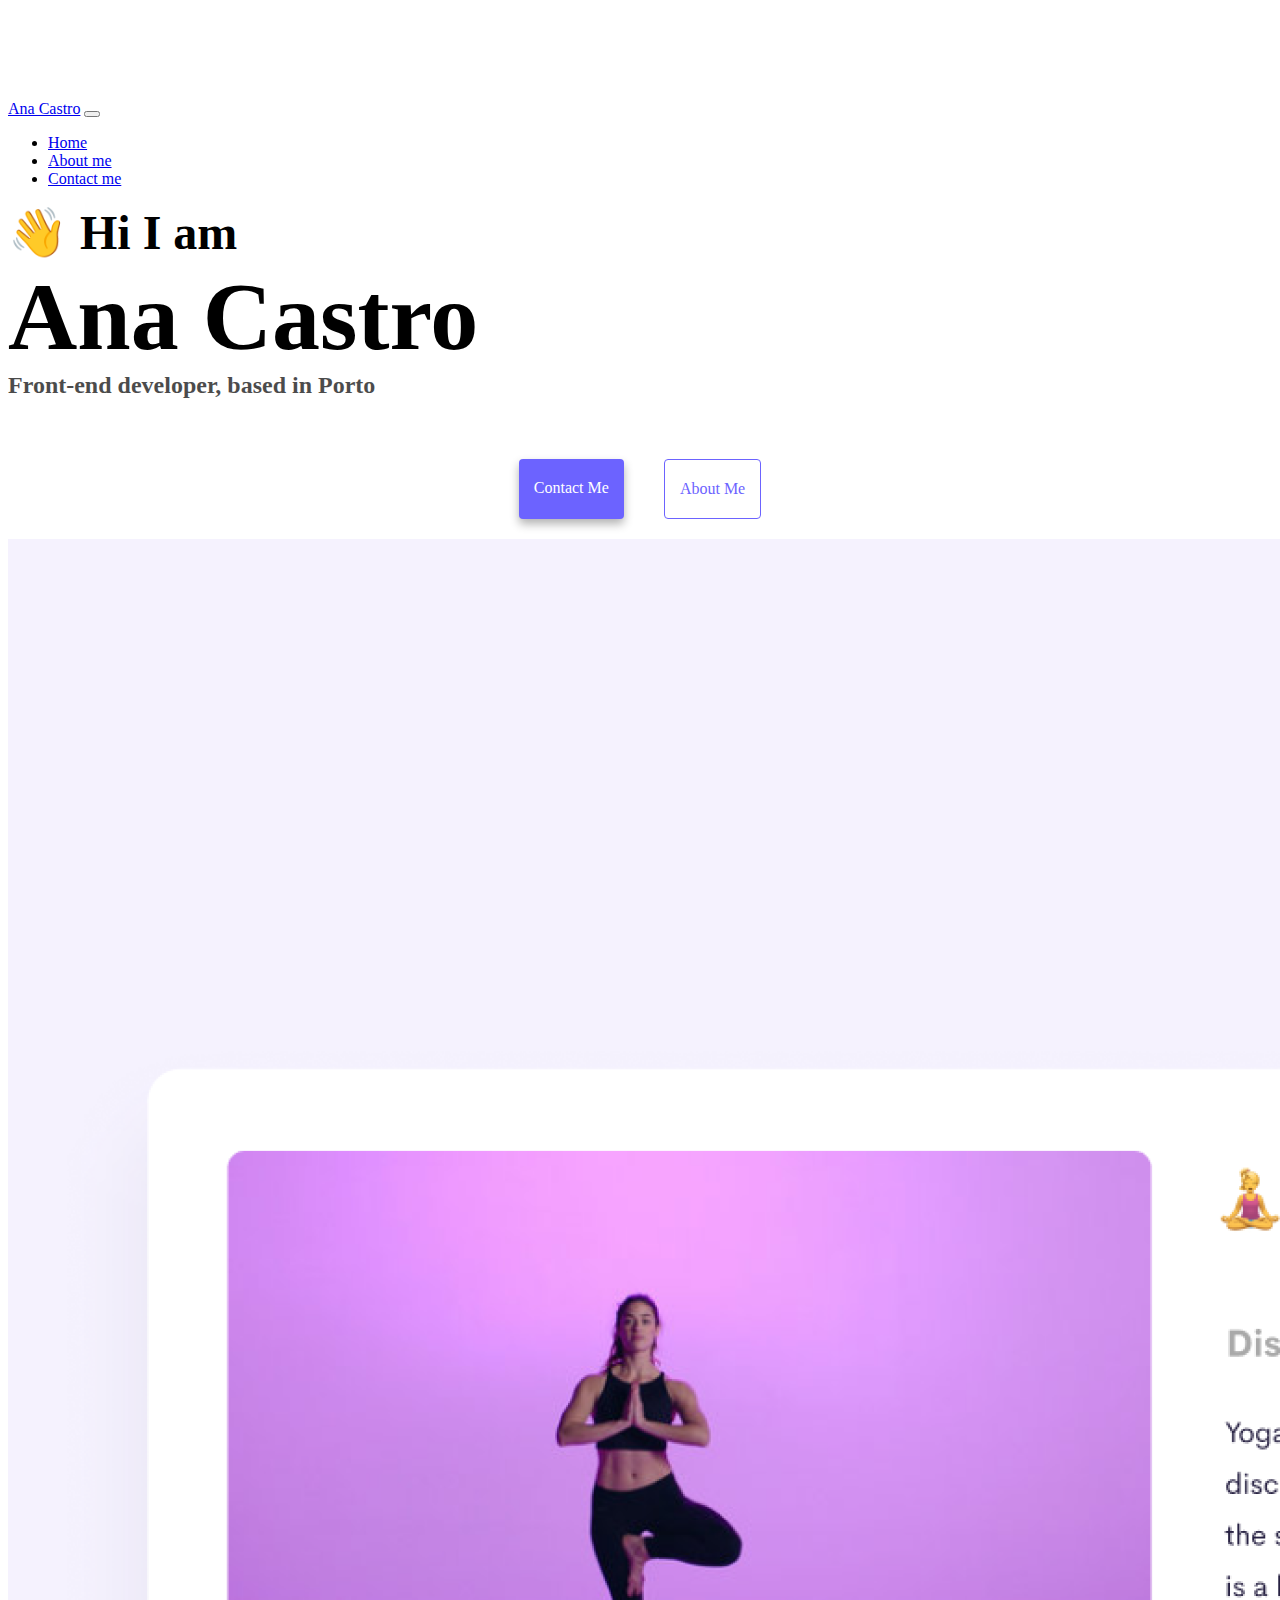
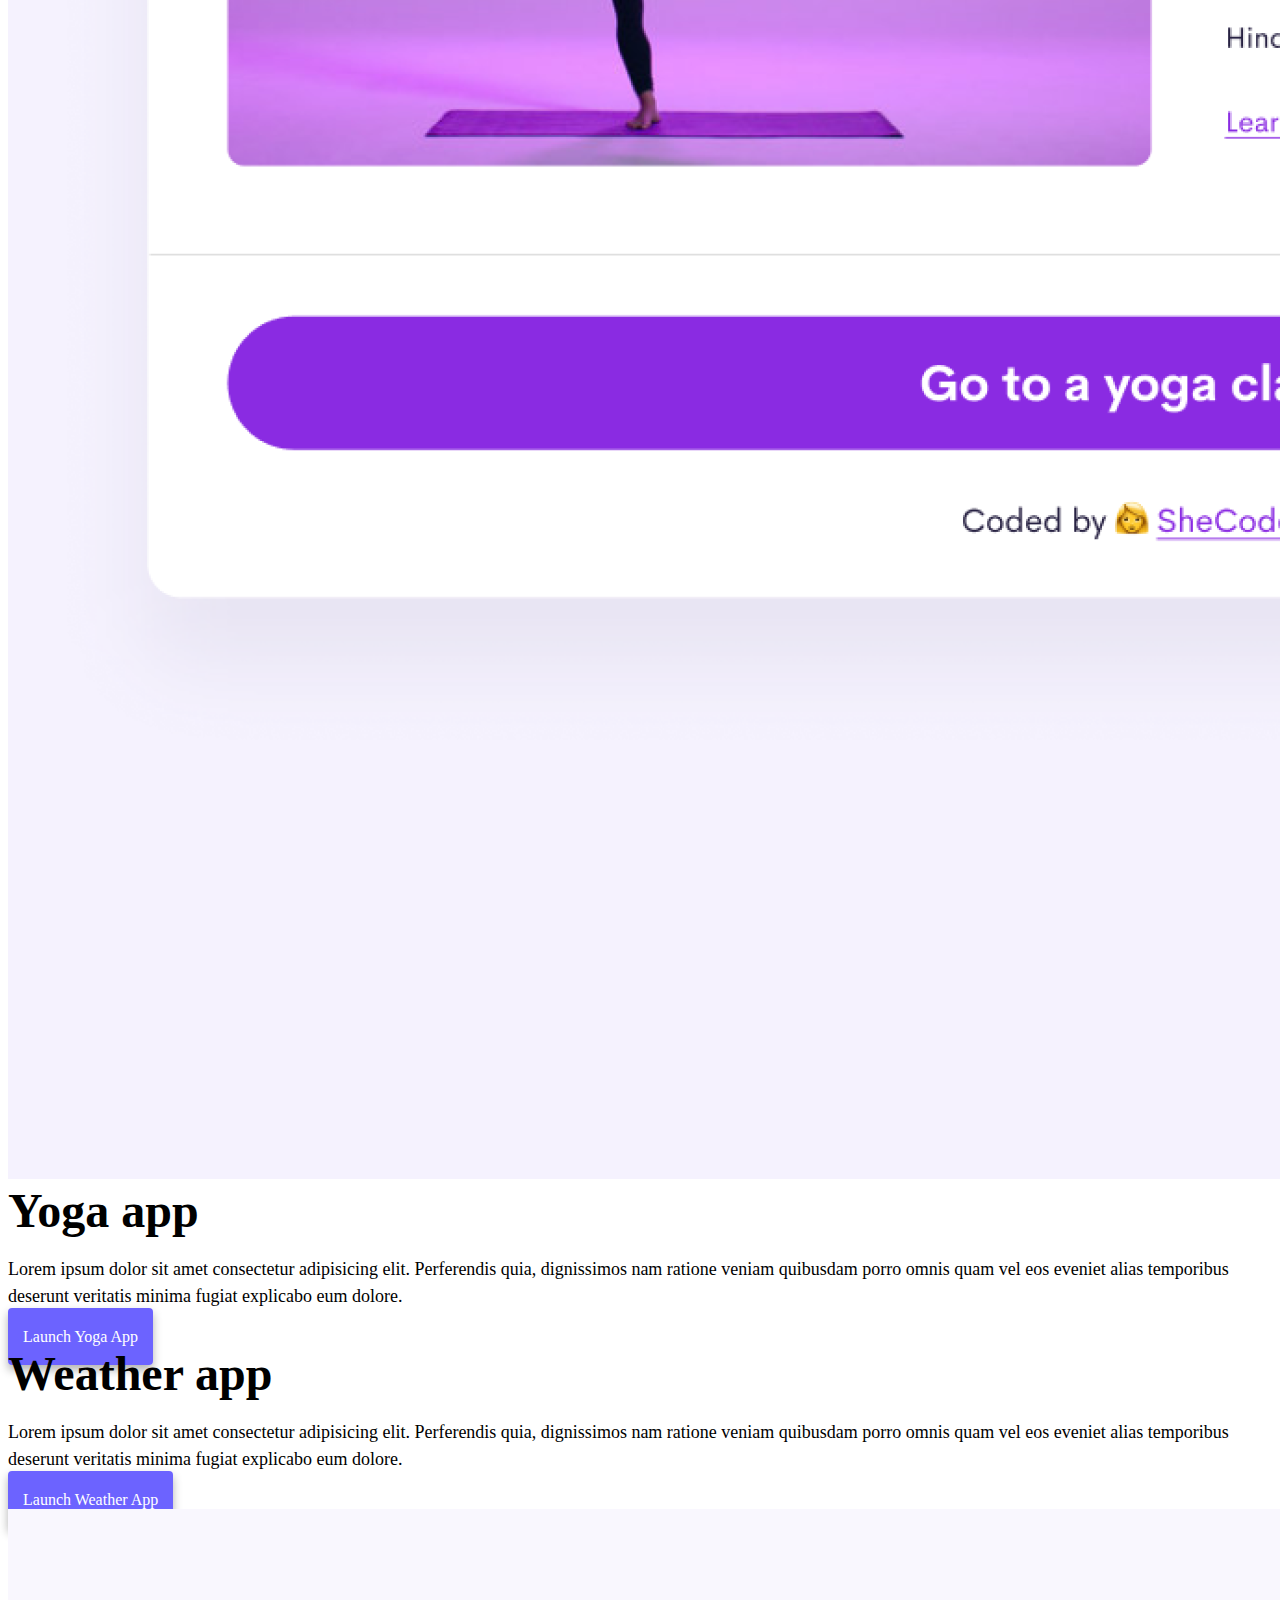
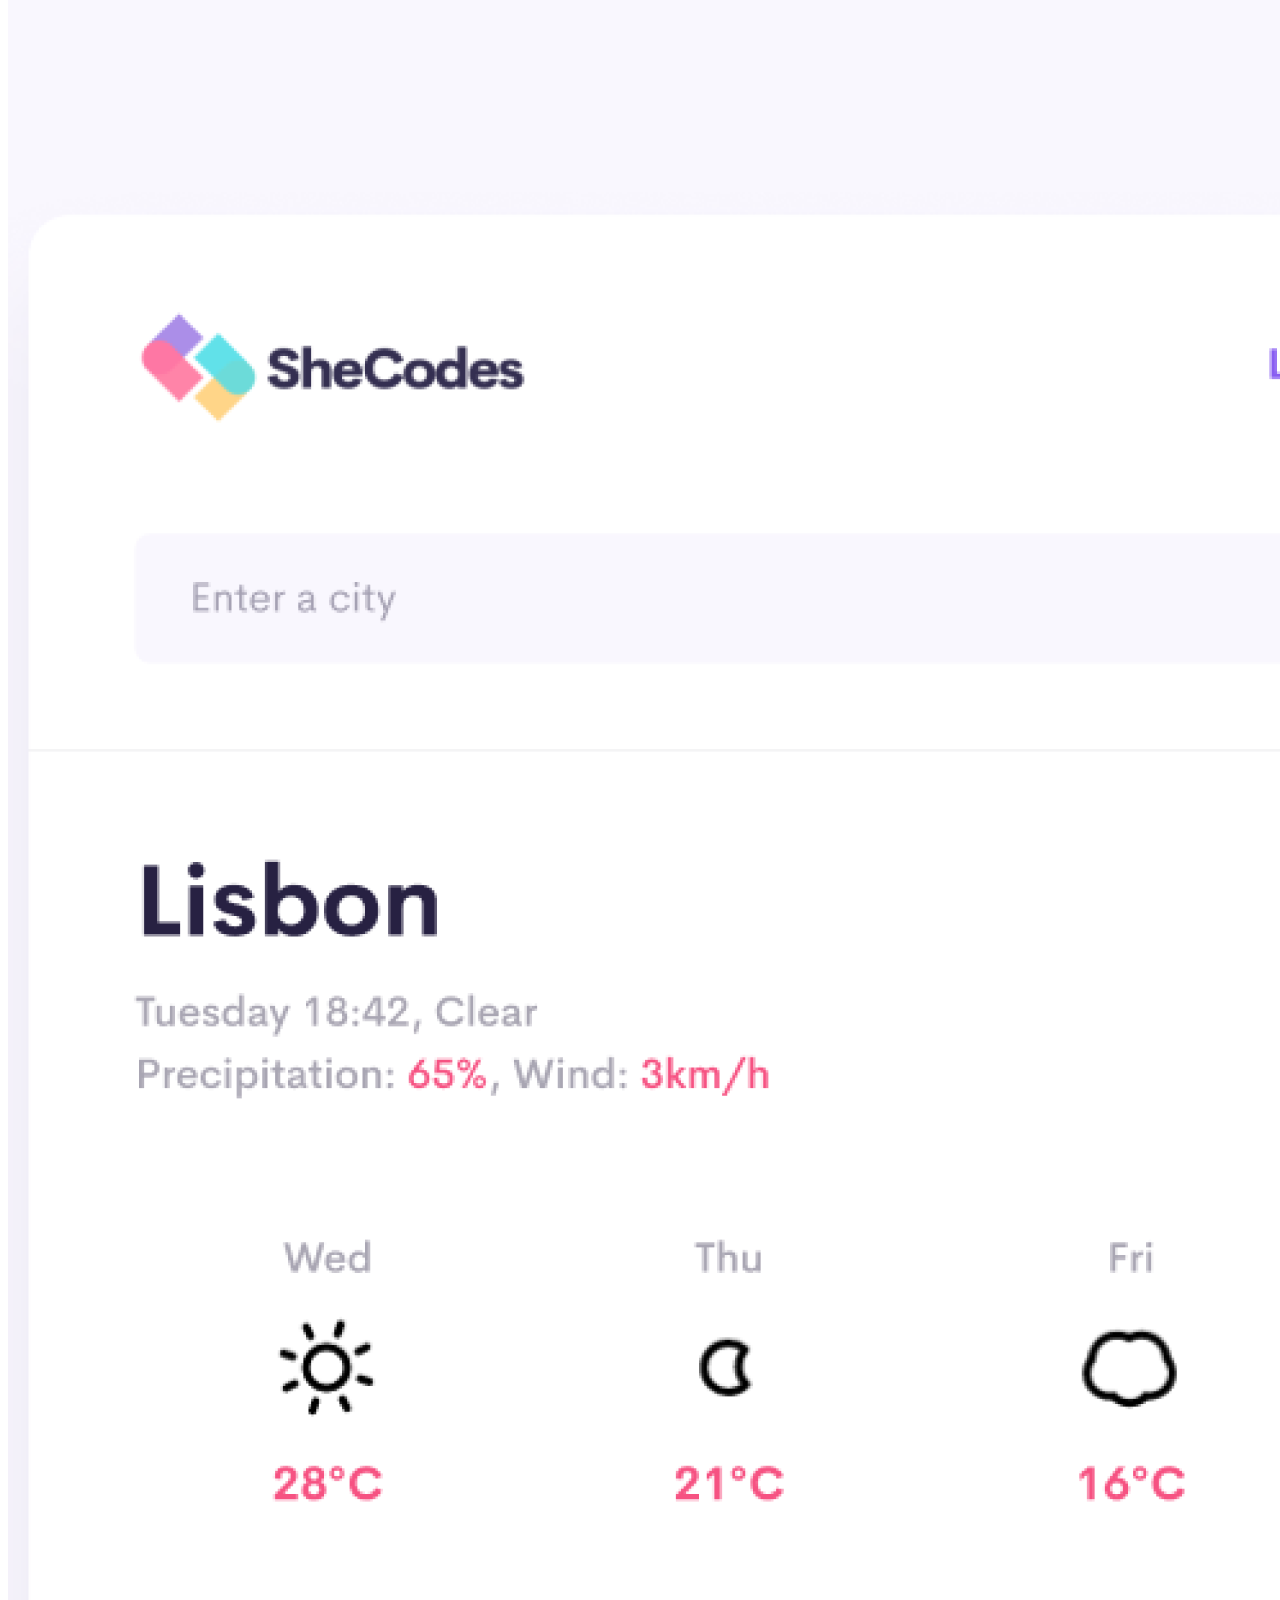
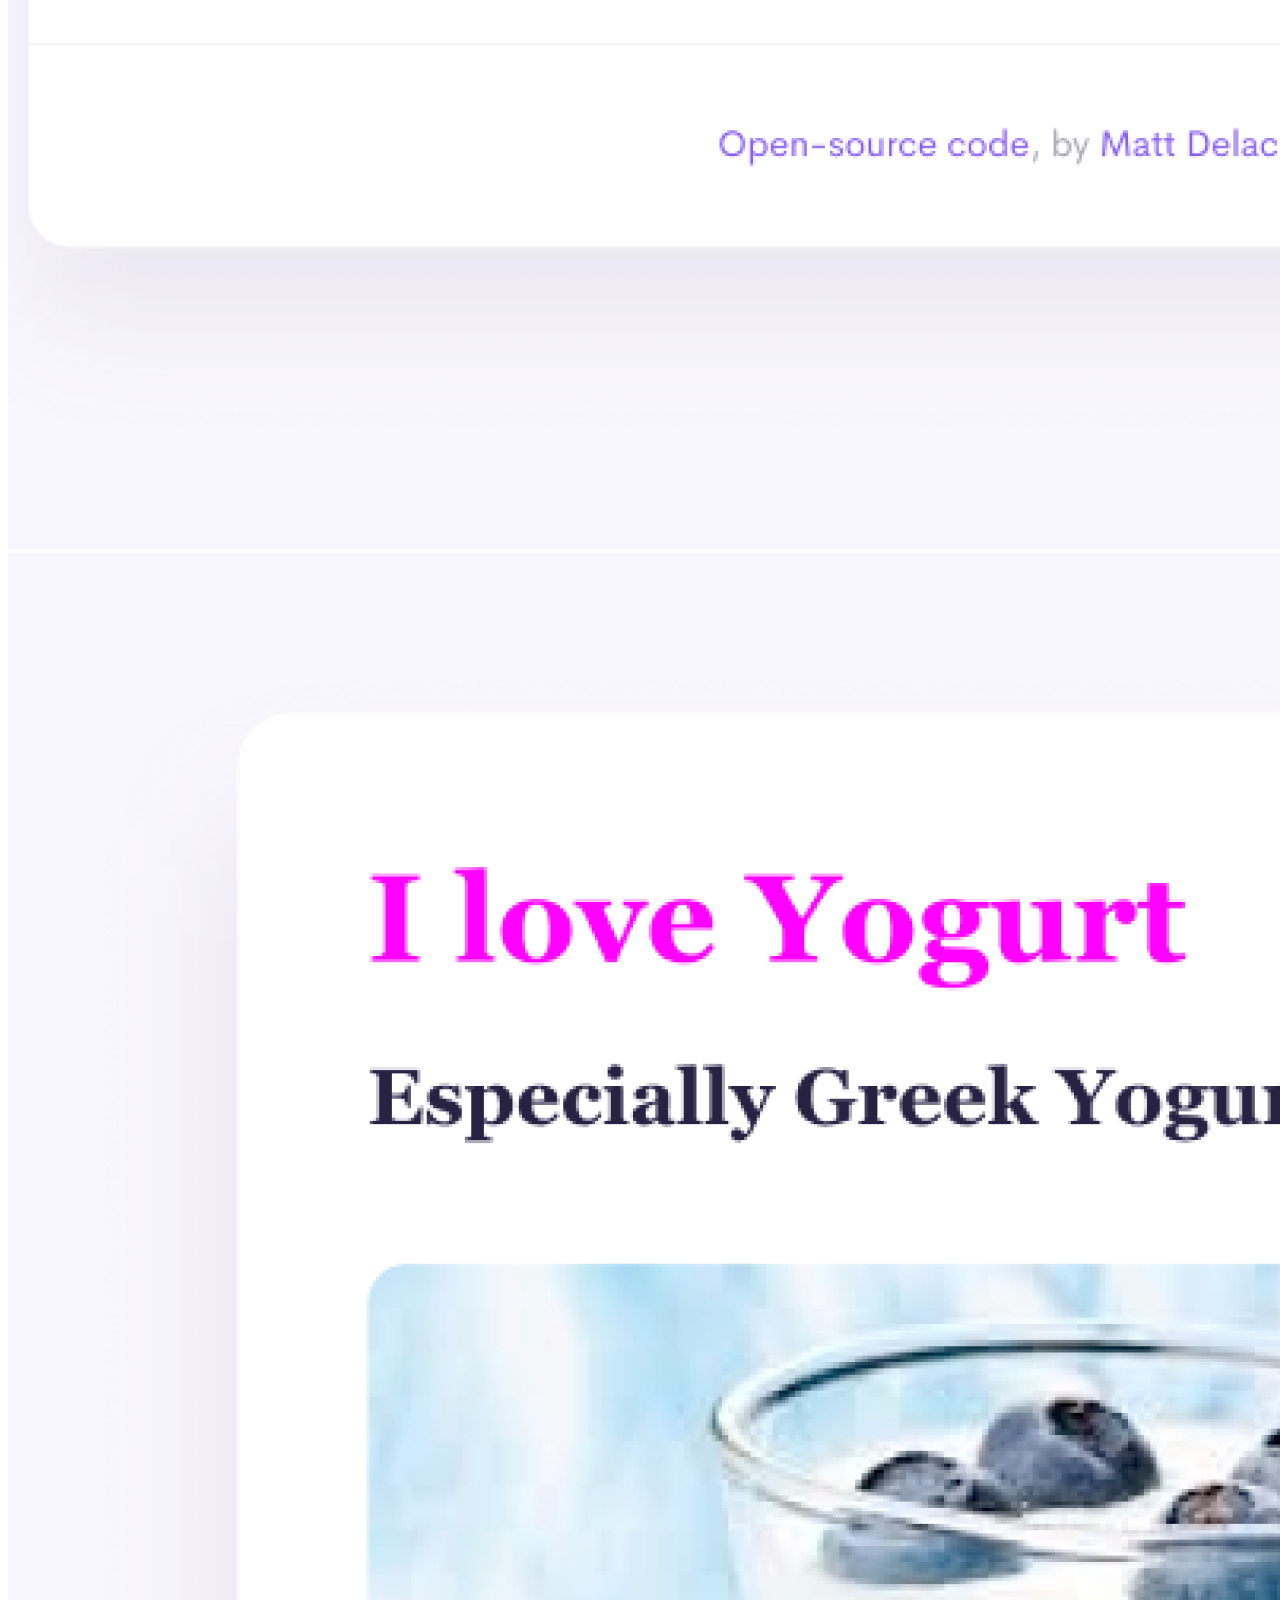
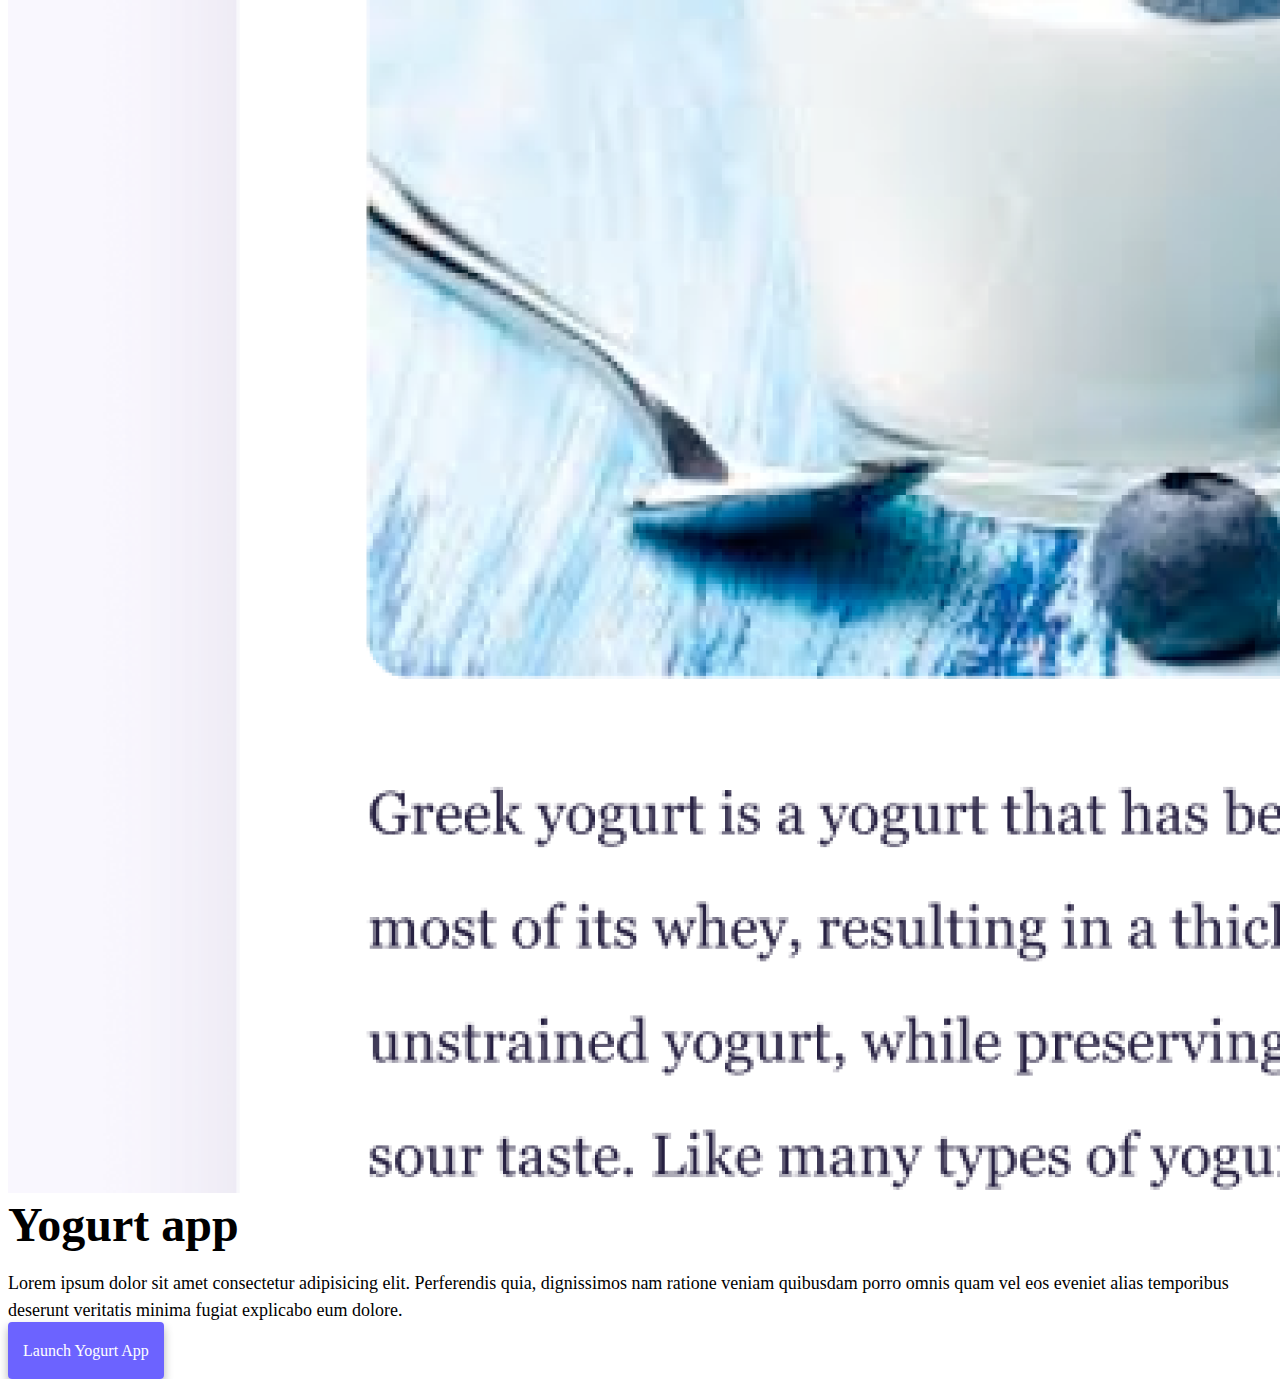
<file: index.html>
<!DOCTYPE html>
<html lang="en">
  <head>
    <meta charset="UTF-8" />
    <meta http-equiv="X-UA-Compatible" content="IE=edge" />
    <meta name="viewport" content="width=device-width, initial-scale=1.0" />
    <title>Ana Castro | Front-end developer</title>
    <meta name="description" content="Meet Ana Castro, a front-end developer" />
    <link
      href="https://cdn.jsdelivr.net/npm/bootstrap@5.0.0-beta2/dist/css/bootstrap.min.css"
      rel="stylesheet"
      integrity="sha384-BmbxuPwQa2lc/FVzBcNJ7UAyJxM6wuqIj61tLrc4wSX0szH/Ev+nYRRuWlolflfl"
      crossorigin="anonymous"
    />
    <script
      src="https://cdn.jsdelivr.net/npm/bootstrap@5.0.0-beta2/dist/js/bootstrap.bundle.min.js"
      integrity="sha384-b5kHyXgcpbZJO/tY9Ul7kGkf1S0CWuKcCD38l8YkeH8z8QjE0GmW1gYU5S9FOnJ0"
      crossorigin="anonymous"
    ></script>
    <link rel="stylesheet" href="style.css" />
  </head>
  <body>
    <nav class="navbar navbar-expand-lg navbar-light bg-light fixed-top">
      <div class="container">
        <a class="navbar-brand" href="index.html">Ana Castro</a>
        <button
          class="navbar-toggler"
          type="button"
          data-bs-toggle="collapse"
          data-bs-target="#navbarNav"
          aria-controls="navbarNav"
          aria-expanded="false"
          aria-label="Toggle navigation"
        >
          <span class="navbar-toggler-icon"></span>
        </button>
        <div class="collapse navbar-collapse" id="navbarNav">
          <ul class="navbar-nav">
            <li class="nav-item">
              <a class="nav-link active" aria-current="page" href="index.html"
                >Home</a
              >
            </li>
            <li class="nav-item">
              <a class="nav-link" href="about.html">About me</a>
            </li>
            <li class="nav-item">
              <a class="nav-link" href="about.html#contact">Contact me</a>
            </li>
          </ul>
        </div>
      </div>
    </nav>
    <h2 class="text-center">👋 Hi I am</h2>
    <h1 class="text-center">Ana Castro</h1>
    <h3 class="text-center">Front-end developer, based in Porto</h3>
    <div class="navigation-links mb-5">
      <a href="about.html#contact" class="primary-link">Contact me</a>
      <a href="about.html" class="secondary-link">About me</a>
    </div>
    <div class="container">
      <div class="row">
        <div class="col-sm-6">
          <img
            src="images/yoga.png"
            alt="yoga project"
            class="img-fluid rounded d-none d-sm-block"
          />
        </div>
        <div class="col-sm-6">
          <h2 class="mb-3">Yoga app</h2>
          <p>
            Lorem ipsum dolor sit amet consectetur adipisicing elit. Perferendis
            quia, dignissimos nam ratione veniam quibusdam porro omnis quam vel
            eos eveniet alias temporibus deserunt veritatis minima fugiat
            explicabo eum dolore.
          </p>
          <div class="mt-5">
            <a href="#" class="primary-link">Launch Yoga App</a>
          </div>
        </div>
      </div>
      <div class="row mt-5">
        <div class="col-sm-6">
          <h2 class="mb-3">Weather app</h2>
          <p>
            Lorem ipsum dolor sit amet consectetur adipisicing elit. Perferendis
            quia, dignissimos nam ratione veniam quibusdam porro omnis quam vel
            eos eveniet alias temporibus deserunt veritatis minima fugiat
            explicabo eum dolore.
          </p>
          <div class="mt-5">
            <a href="#" class="primary-link">Launch Weather App</a>
          </div>
        </div>
        <div class="col-sm-6">
          <img
            src="images/weather.png"
            alt="weather project"
            class="img-fluid rounded d-none d-sm-block"
          />
        </div>
      </div>
      <div class="row mt-5">
        <div class="col-sm-6">
          <img
            src="images/yogurt.png"
            alt="yogurt project"
            class="img-fluid rounded d-none d-sm-block"
          />
        </div>
        <div class="col-sm-6">
          <h2 class="mb-3">Yogurt app</h2>
          <p>
            Lorem ipsum dolor sit amet consectetur adipisicing elit. Perferendis
            quia, dignissimos nam ratione veniam quibusdam porro omnis quam vel
            eos eveniet alias temporibus deserunt veritatis minima fugiat
            explicabo eum dolore.
          </p>
          <div class="mt-5">
            <a href="#" class="primary-link">Launch Yogurt App</a>
          </div>
        </div>
      </div>
    </div>
  </body>
</html>
</file>
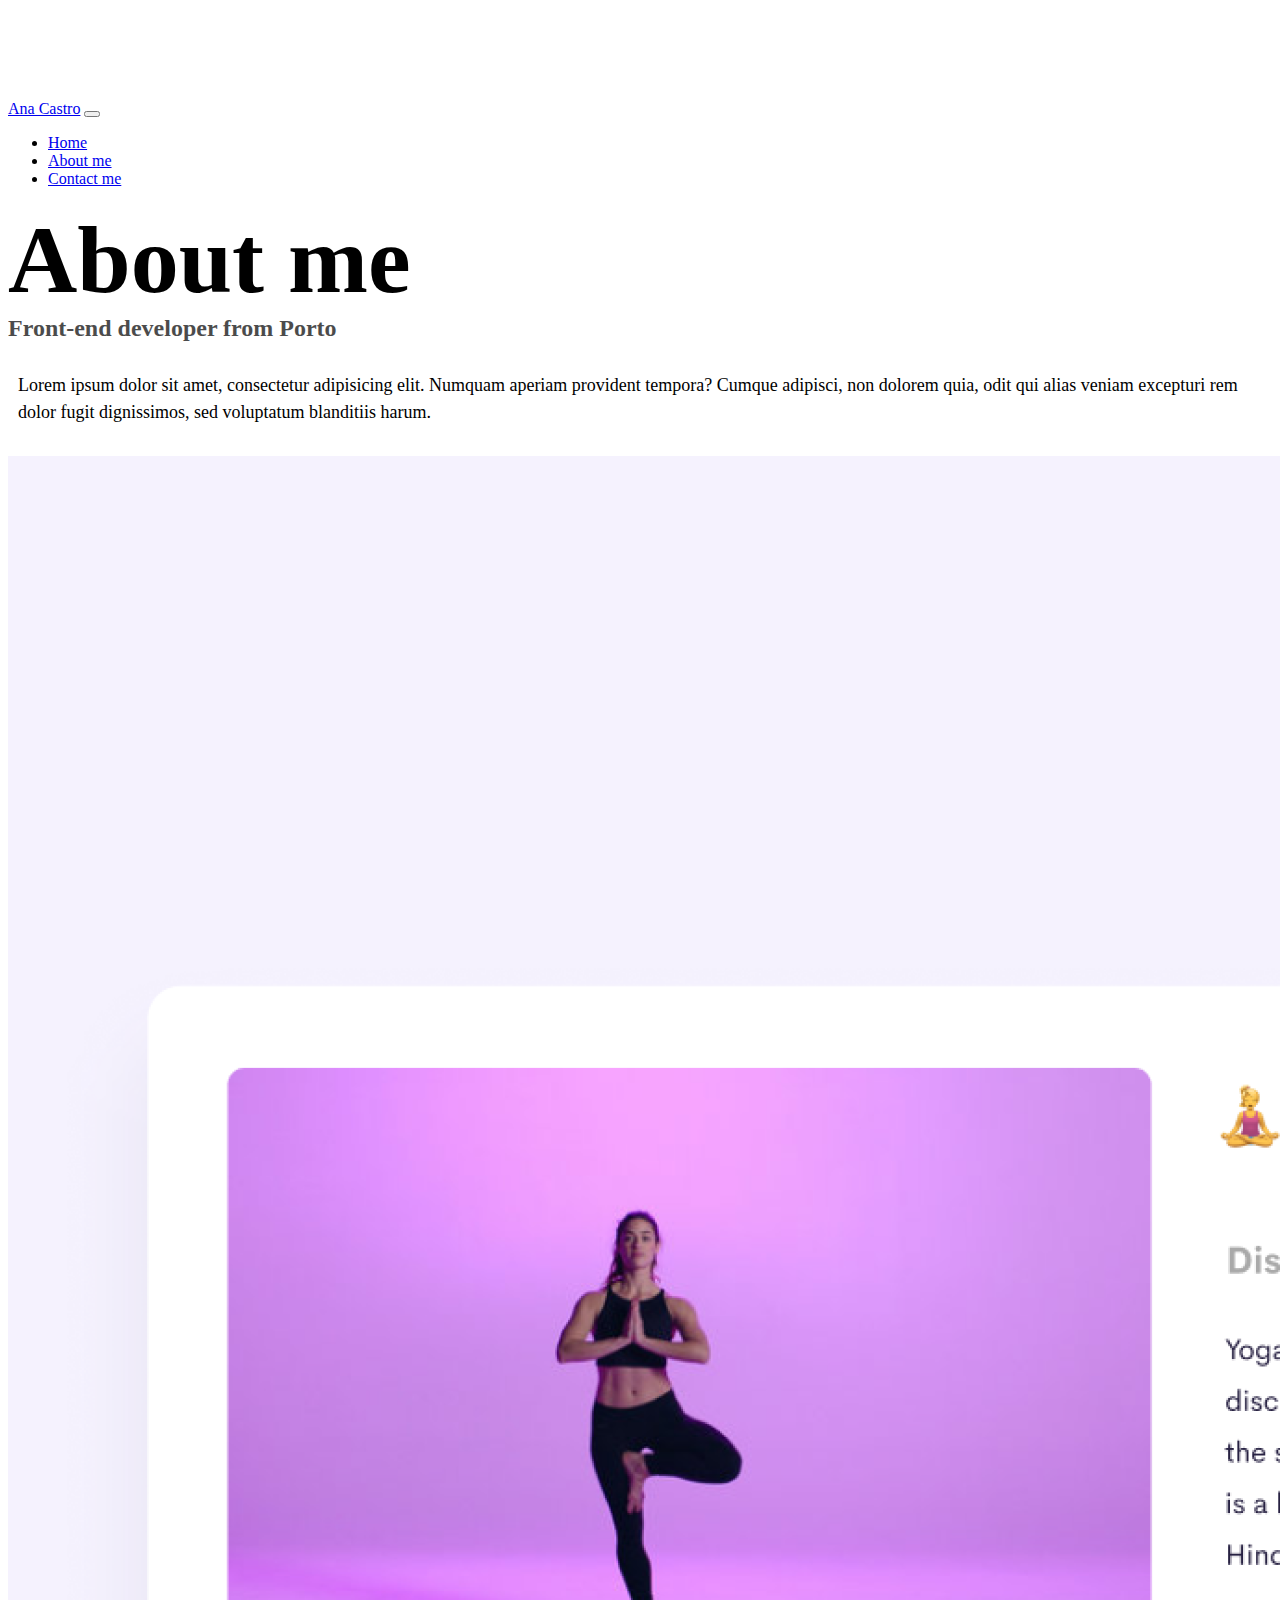
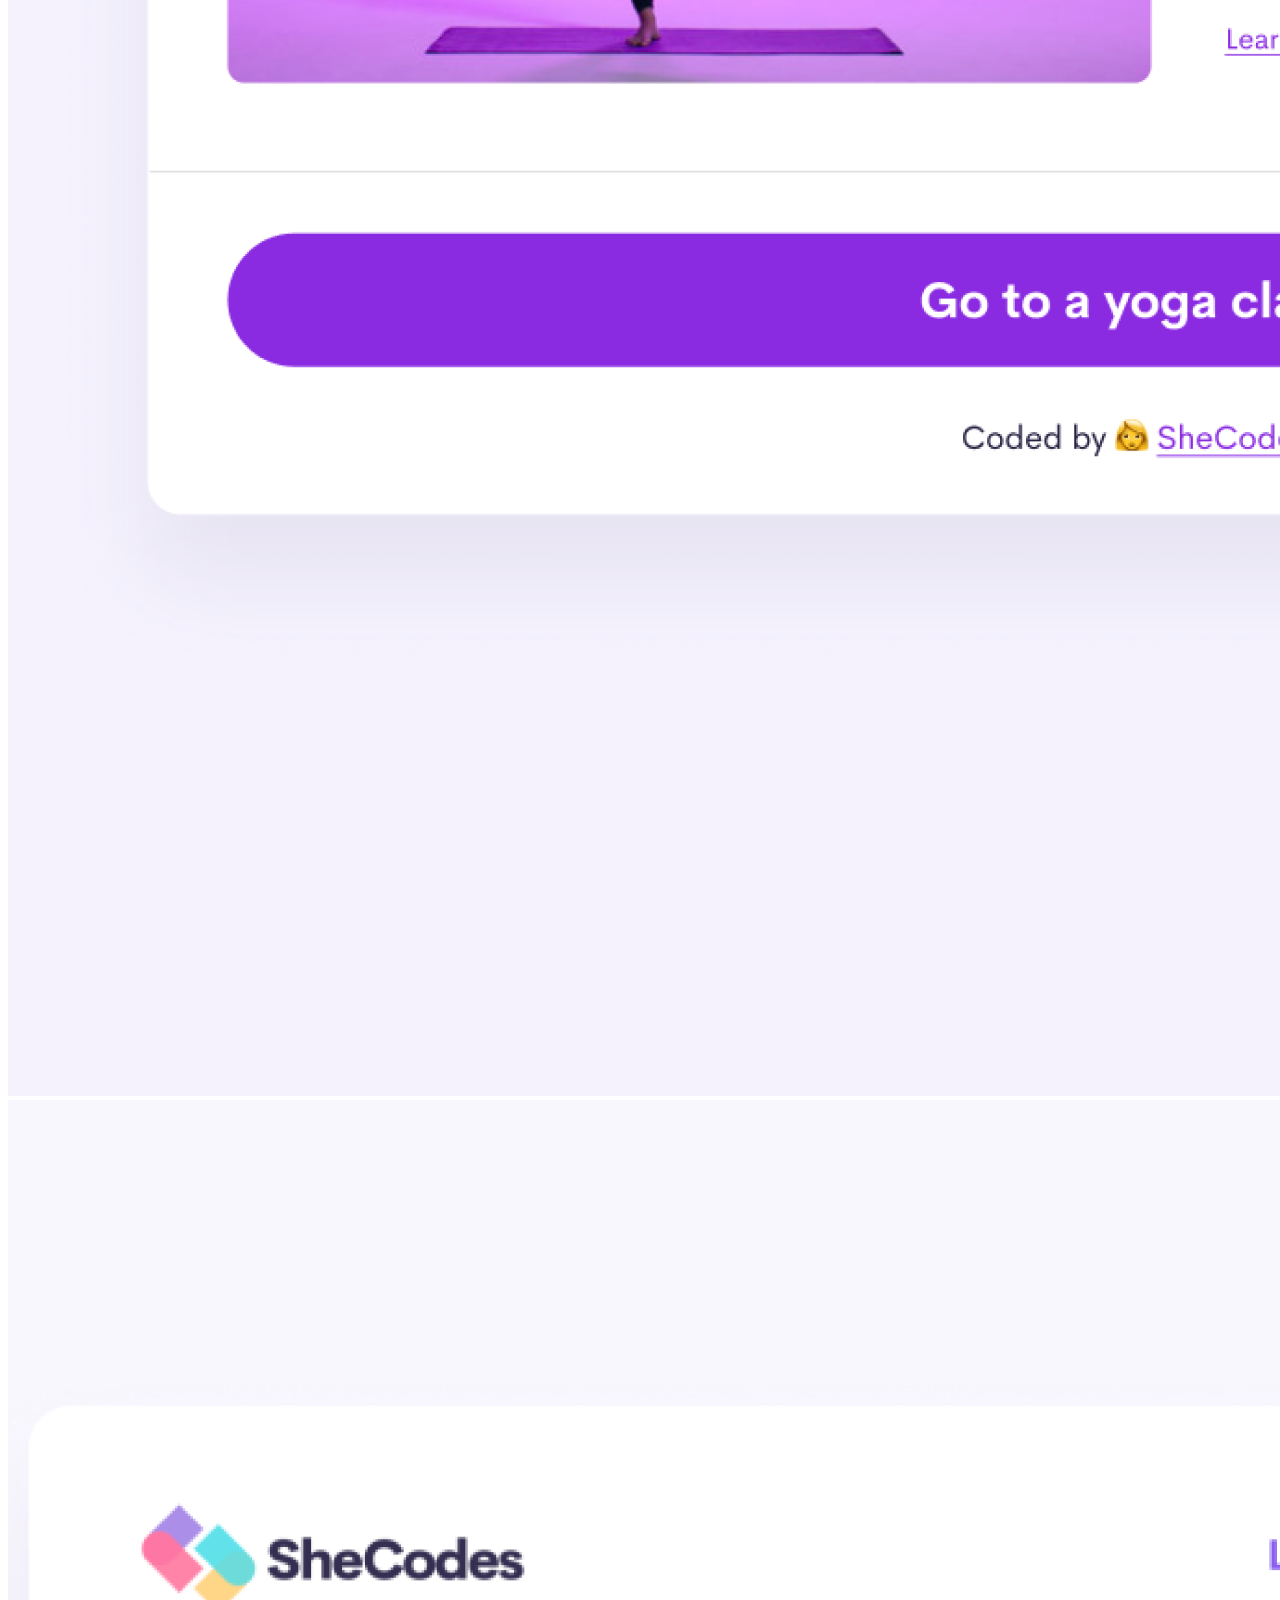
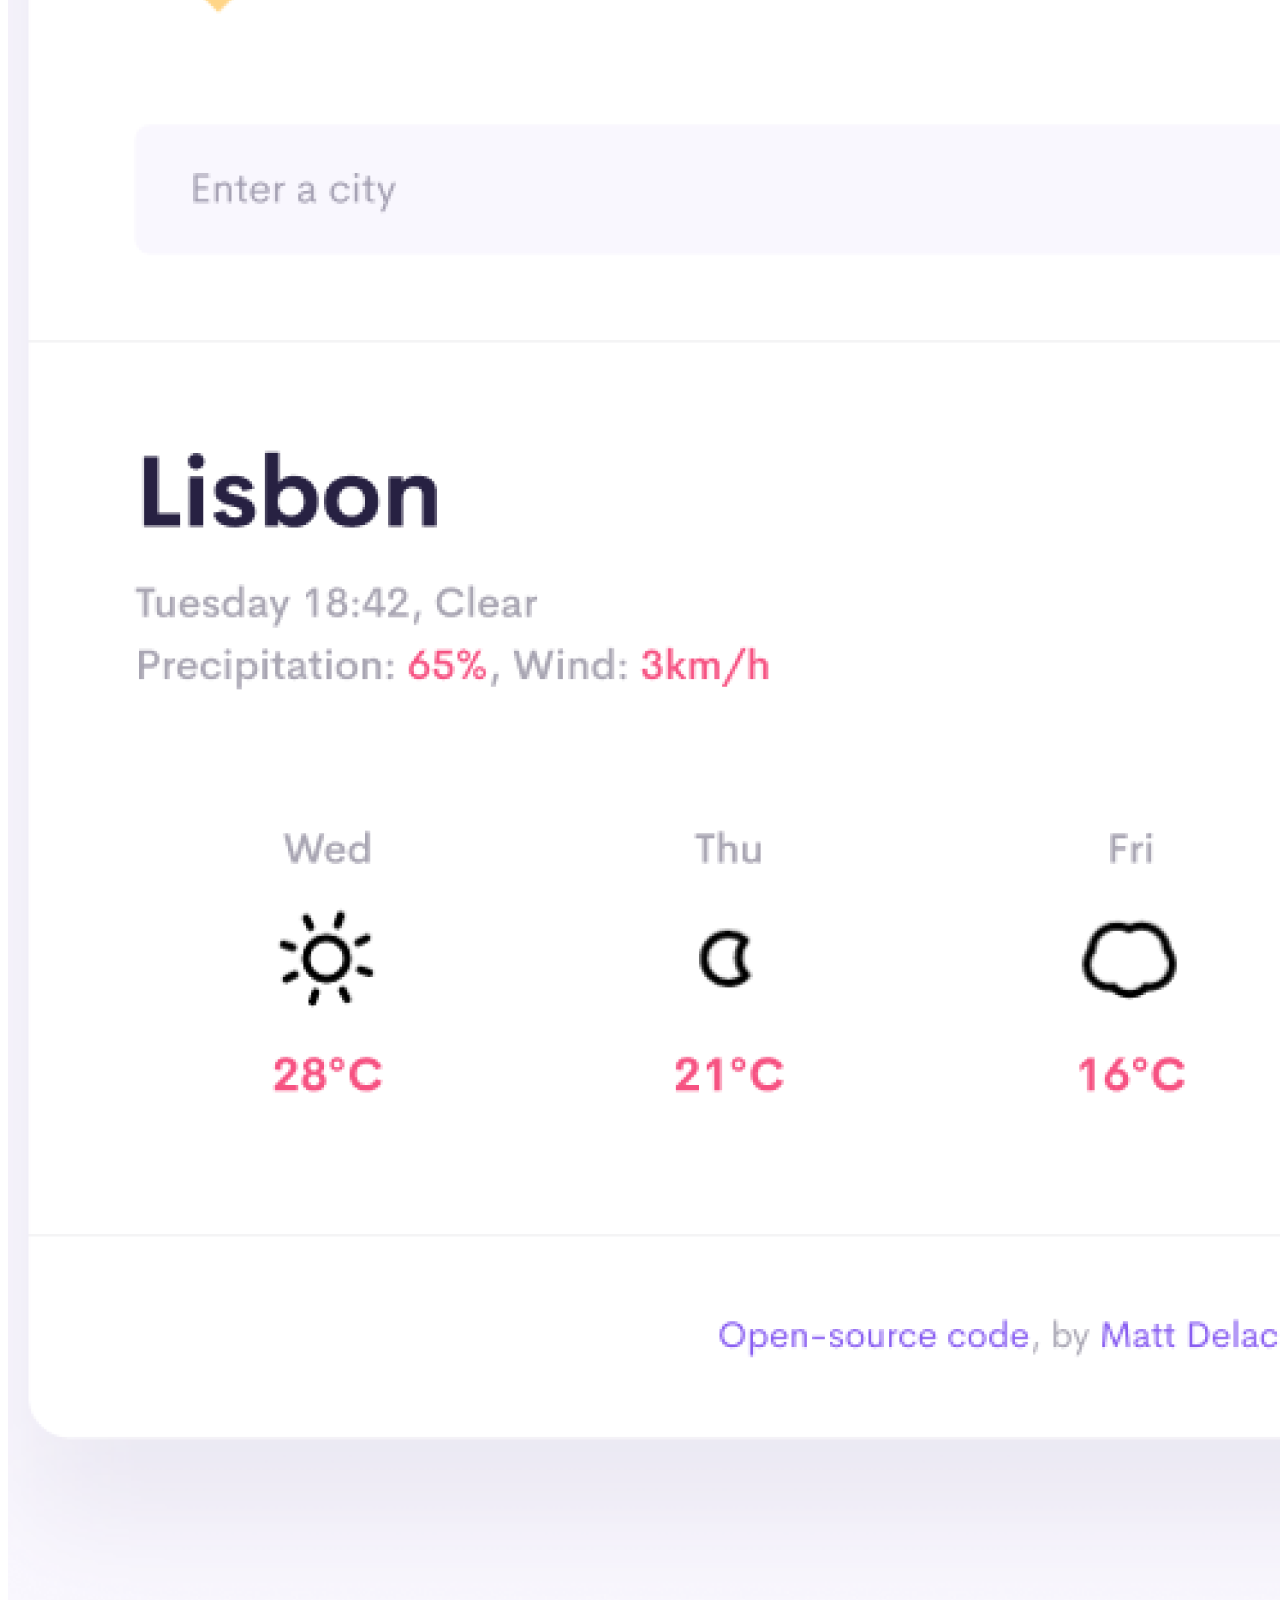
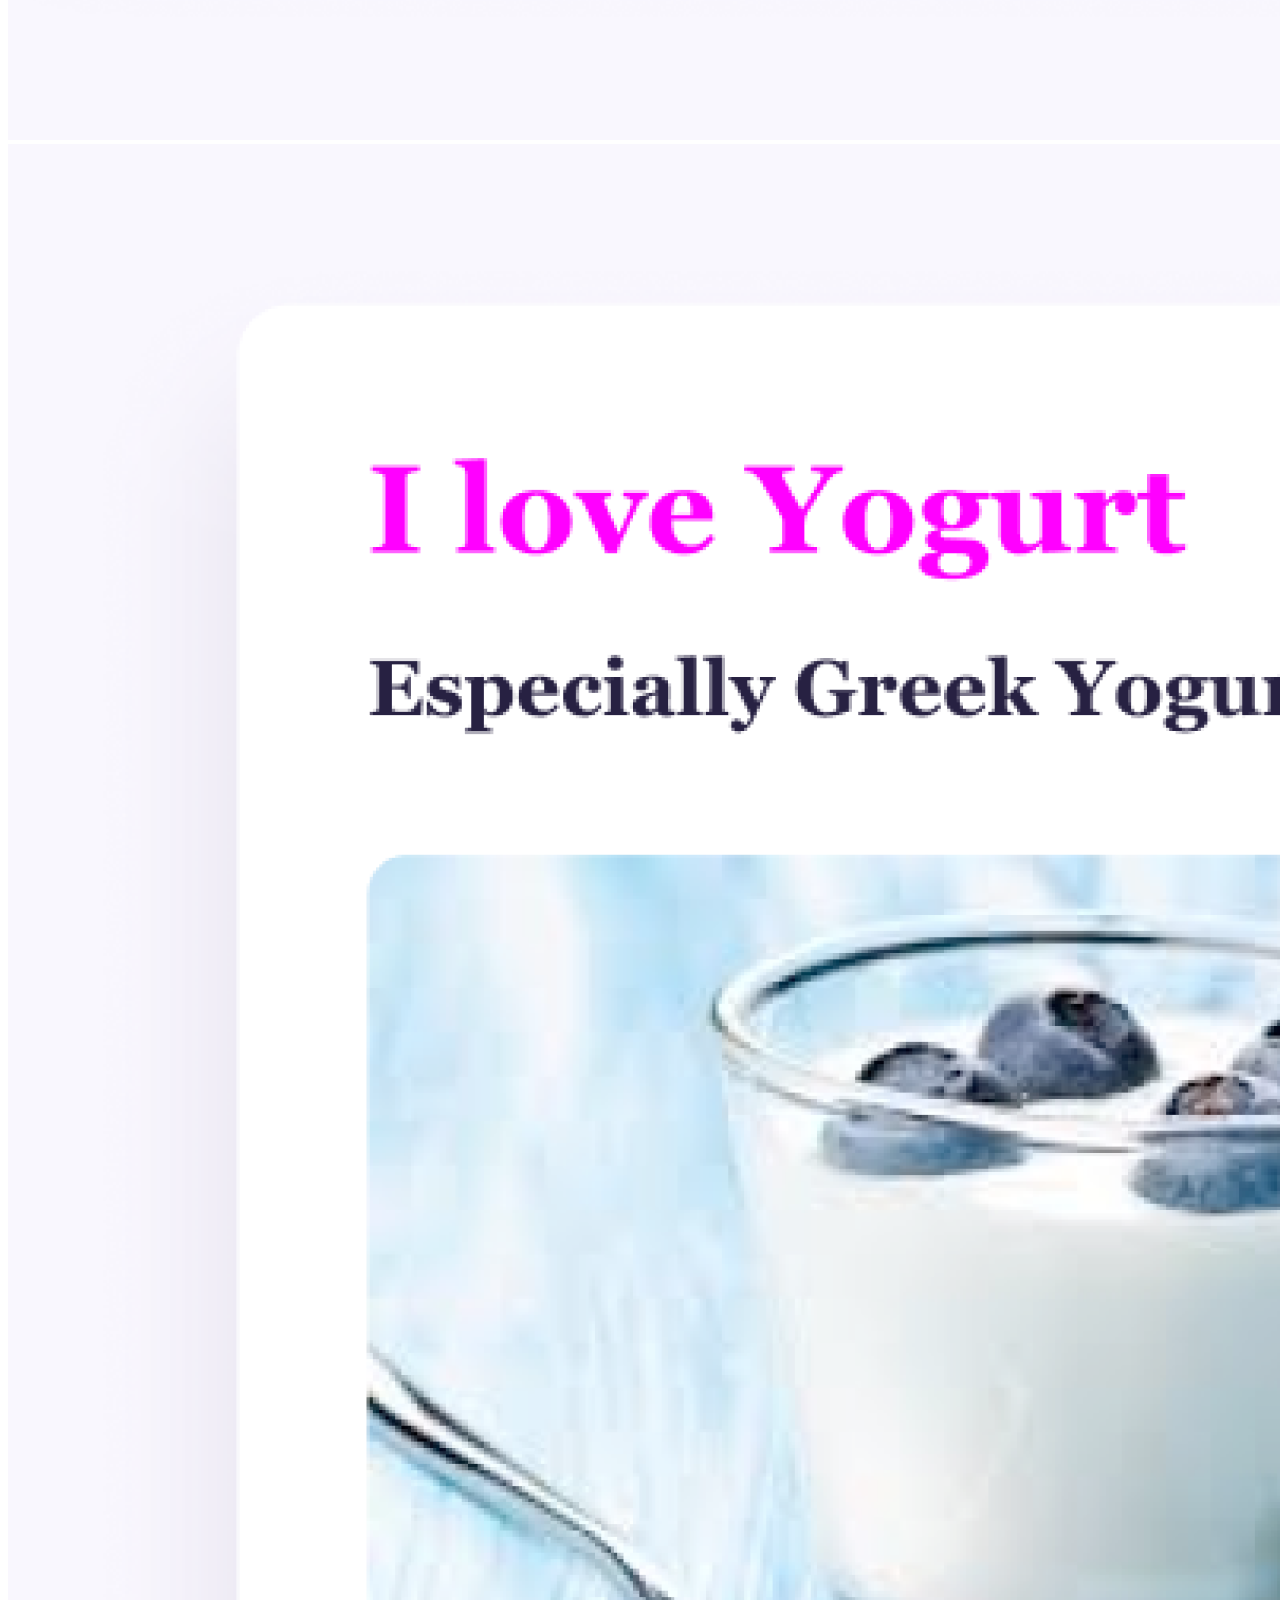
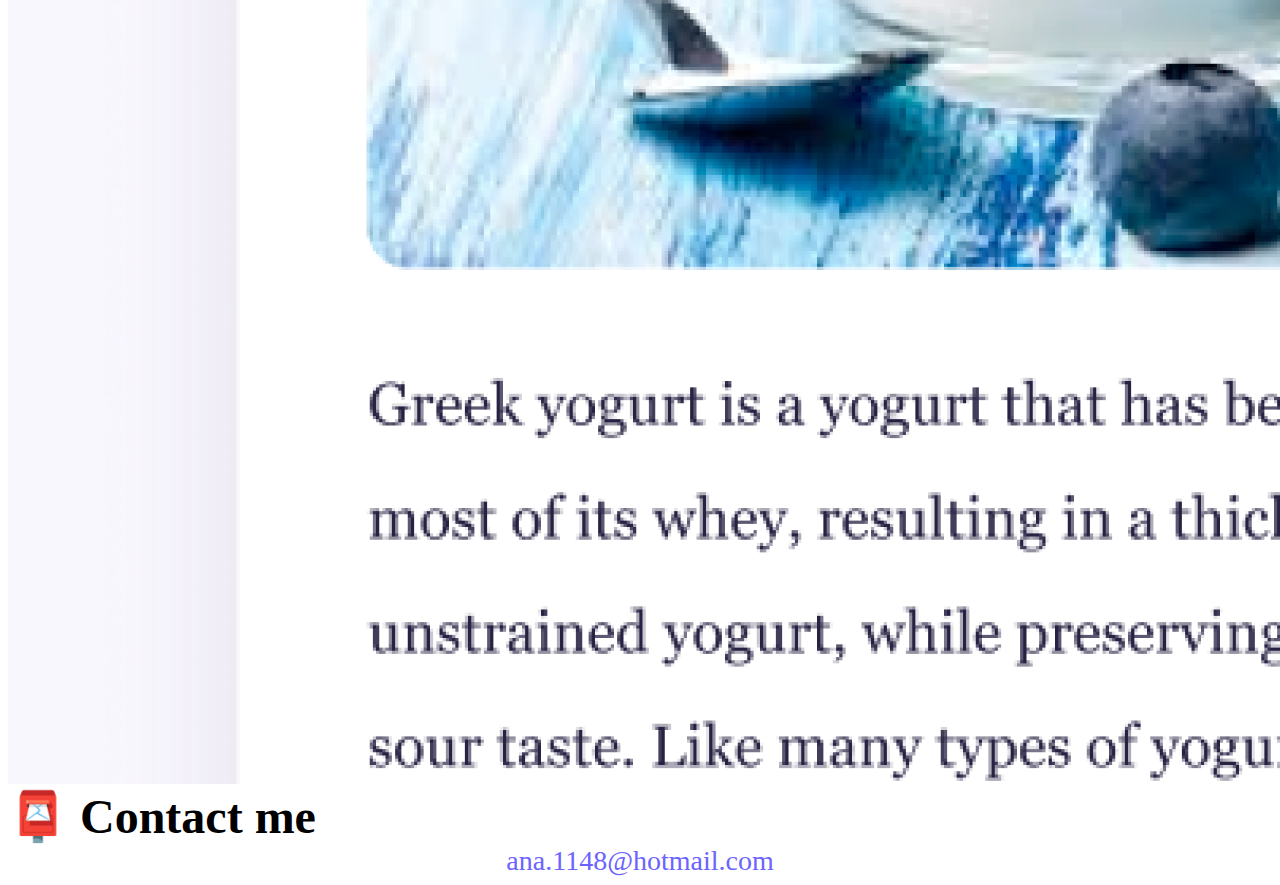
<file: about.html>
<!DOCTYPE html>
<html lang="en">
  <head>
    <meta charset="UTF-8" />
    <meta http-equiv="X-UA-Compatible" content="IE=edge" />
    <meta name="viewport" content="width=device-width, initial-scale=1.0" />
    <link
      href="https://cdn.jsdelivr.net/npm/bootstrap@5.0.0-beta2/dist/css/bootstrap.min.css"
      rel="stylesheet"
      integrity="sha384-BmbxuPwQa2lc/FVzBcNJ7UAyJxM6wuqIj61tLrc4wSX0szH/Ev+nYRRuWlolflfl"
      crossorigin="anonymous"
    />
    <script
      src="https://cdn.jsdelivr.net/npm/bootstrap@5.0.0-beta2/dist/js/bootstrap.bundle.min.js"
      integrity="sha384-b5kHyXgcpbZJO/tY9Ul7kGkf1S0CWuKcCD38l8YkeH8z8QjE0GmW1gYU5S9FOnJ0"
      crossorigin="anonymous"
    ></script>
    <link rel="stylesheet" href="style.css" />
    <title>About Ana Castro</title>
    <meta name="description" content="About Ana Castro, front-end developer" />
  </head>
  <body>
    <nav class="navbar navbar-expand-lg navbar-light bg-light fixed-top">
      <div class="container">
        <a class="navbar-brand" href="index.html">Ana Castro</a>
        <button
          class="navbar-toggler"
          type="button"
          data-bs-toggle="collapse"
          data-bs-target="#navbarNav"
          aria-controls="navbarNav"
          aria-expanded="false"
          aria-label="Toggle navigation"
        >
          <span class="navbar-toggler-icon"></span>
        </button>
        <div class="collapse navbar-collapse" id="navbarNav">
          <ul class="navbar-nav">
            <li class="nav-item">
              <a class="nav-link" aria-current="page" href="index.html">Home</a>
            </li>
            <li class="nav-item">
              <a class="nav-link active" href="about.html">About me</a>
            </li>
            <li class="nav-item">
              <a class="nav-link" href="about.html#contact">Contact me</a>
            </li>
          </ul>
        </div>
      </div>
    </nav>
    <h1 class="text-center">About me</h1>
    <h3 class="text-center">Front-end developer from Porto</h3>
    <div class="about-paragraphs text-center">
      <p>
        Lorem ipsum dolor sit amet, consectetur adipisicing elit. Numquam
        aperiam provident tempora? Cumque adipisci, non dolorem quia, odit qui
        alias veniam excepturi rem dolor fugit dignissimos, sed voluptatum
        blanditiis harum.
      </p>
    </div>
    <div class="container">
      <div class="row">
        <div class="col-sm-4 mb-5">
          <img
            src="images/yoga.png"
            alt="yoga project"
            class="img-fluid p-2 shadow rounded"
          />
        </div>
        <div class="col-sm-4 mb-5">
          <img
            src="images/weather.png"
            alt="weather project"
            class="img-fluid p-2 shadow rounded"
          />
        </div>
        <div class="col-sm-4 mb-5">
          <img
            src="images/yogurt.png"
            alt="yogurt project"
            class="img-fluid p-2 shadow rounded"
          />
        </div>
      </div>
    </div>
    <div id="contact" class="mt-5">
      <h2 class="text-center">📮 Contact me</h2>
      <a href="mailto:ana.1148@hotmail.com" class="email-link">
        ana.1148@hotmail.com
      </a>
    </div>
  </body>
</html>
</file>
<file: style.css>
:root {
  --primary-color: #6c63ff;
  --secondary-color: #f5f2fe;
  --box-shadow: 0 5px 10px rgba(0, 0, 0, 0.3);
}

body {
  margin-top: 100px;
}

h1,
h2,
h3 {
  margin: 0;
}

h1 {
  font-size: 96px;
}

h2 {
  font-size: 48px;
}

h3 {
  font-size: 24px;
  opacity: 0.7;
}

p {
  font-size: 18px;
  line-height: 1.5;
}

.navigation-links {
  display: flex;
  margin-top: 40px;
  justify-content: center;
}

.navigation-links a {
  margin: 20px;
}

.primary-link {
  border-radius: 4px;
  padding: 20px 15px;
  text-decoration: none;
  text-transform: capitalize;
  background: var(--primary-color);
  box-shadow: var(--box-shadow);
  color: white;
}

.secondary-link {
  border-radius: 4px;
  padding: 20px 15px;
  text-decoration: none;
  text-transform: capitalize;
  color: var(--primary-color);
  border: 1px solid var(--primary-color);
}

.homepage-link {
  color: var(--primary-color);
  text-align: center;
  display: block;
}

.about-paragraphs {
  margin: 30px 0;
}

.about-paragraphs p {
  margin: 10px;
}

.email-link {
  display: flex;
  justify-content: center;
  color: var(--primary-color);
  font-size: 28px;
  text-decoration: none;
}

.email-link:hover {
  text-decoration: underline;
}
@media (max-width: 576px) {
  h1 {
    font-size: 40px;
  }
  h2 {
    font-size: 30px;
    text-align: center;
  }

  p {
    text-align: center;
  }
  .project-link {
    display: block;
    text-align: center;
    margin: 5px 40px;
  }
}
</file>
